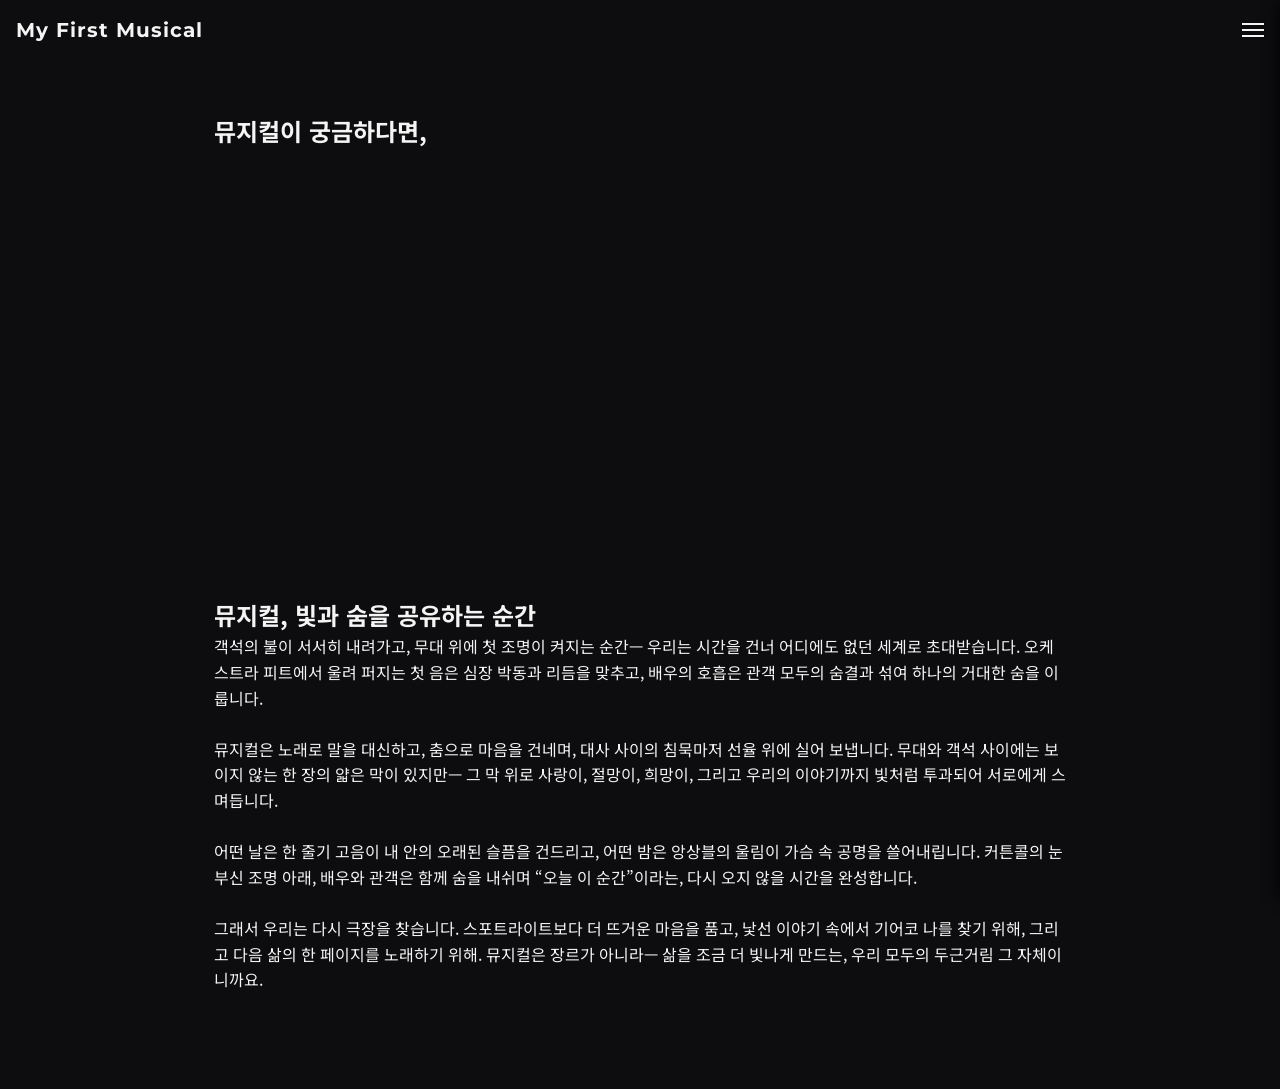
<file: pages/all-about.html>
<!DOCTYPE html>
<html lang="ko">
<head>
  <meta charset="UTF-8">
  <title>About Musical</title>
  <link rel="stylesheet" href="../css/style.css">
  <script defer src="../js/main.js"></script>
</head>

<body class="page">
  <header class="topbar">
    <h1 class="logo">
      <a href="../index.html">My&nbsp;First&nbsp;Musical</a>
    </h1>
    <button id="burger" class="burger" aria-label="메뉴">
      <span></span><span></span><span></span>
    </button>
  </header>

  <nav id="sidemenu" class="sidemenu">
    <ul>
      <li><a href="all-about.html">About&nbsp;Musical</a></li>

      <li>
        <a href="glossary.html">Musical&nbsp;Info.</a>
        <ul>
          <li><a href="glossary.html">  용어 백과</a></li>
          <li><a href="theaters-map.html">극장 지도</a></li>
          <li><a href="theaters.html">  극장 시야정보</a></li>
        </ul>
      </li>

      <li>
        <a href="tests.html">Test</a>
        <ul>
          <li><a href="today-num.html">  오늘의&nbsp;넘버</a></li>
          <li><a href="char-test.html">  뮤지컬&nbsp;인물&nbsp;테스트</a></li>
          <li><a href="taste-test.html">  뮤지컬&nbsp;취향&nbsp;테스트</a></li>
        </ul>
      </li>

      <li>
        <a href="reservation.html">Reservation</a>
        <ul>
          <li><a href="reservation.html#now-show">  현재 공연중인 뮤지컬</a></li>
          <li><a href="https://ticket.interpark.com" target="_blank" rel="noopener">  Interpark Ticket</a></li>
          <li><a href="https://www.ticketlink.co.kr" target="_blank" rel="noopener">  Ticketlink</a></li>
          <li><a href="https://ticket.yes24.com"     target="_blank" rel="noopener">  YES24 Ticket</a></li>
        </ul>
      </li>
    </ul>
  </nav>

  <main style="padding:6rem 1.5rem;max-width:900px;margin:auto;line-height:1.6;">

    <section style="padding:1rem 0; min-height:500px;">
      <h2>뮤지컬이 궁금하다면, </h2>
      <div style="overflow: auto;">
        <iframe width="100%" height="400"
          src="https://www.youtube.com/embed/a7VyF-_xXWY?autoplay=1&mute=1"
          title="뮤지컬 영상"
          frameborder="0"
          allow="autoplay; encrypted-media"
          allowfullscreen>
        </iframe>
      </div>
    </section>
    


    <h2>뮤지컬, ​빛과 숨을 공유하는 순간</h2>
<p>
  객석의 불이 서서히 내려가고, 무대 위에 첫 조명이 켜지는 순간—  
  우리는 시간을 건너 어디에도 없던 세계로 초대받습니다.  
  오케스트라 피트에서 울려 퍼지는 첫 음은 심장 박동과 리듬을 맞추고,  
  배우의 호흡은 관객 모두의 숨결과 섞여 하나의 거대한 숨을 이룹니다.
</p>

<p style="margin-top:1.6rem;">
  뮤지컬은 노래로 말을 대신하고, 춤으로 마음을 건네며,  
  대사 사이의 침묵마저 선율 위에 실어 보냅니다.  
  무대와 객석 사이에는 보이지 않는 한 장의 얇은 막이 있지만—  
  그 막 위로 사랑이, 절망이, 희망이, 그리고 우리의 이야기까지  
  빛처럼 투과되어 서로에게 스며듭니다.
</p>

<p style="margin-top:1.6rem;">
  어떤 날은 한 줄기 고음이 내 안의 오래된 슬픔을 건드리고,  
  어떤 밤은 앙상블의 울림이 가슴 속 공명을 쓸어내립니다.  
  커튼콜의 눈부신 조명 아래, 배우와 관객은 함께 숨을 내쉬며  
  “오늘 이 순간”이라는, 다시 오지 않을 시간을 완성합니다.
</p>

<p style="margin-top:1.6rem;">
  그래서 우리는 다시 극장을 찾습니다.  
  스포트라이트보다 더 뜨거운 마음을 품고,  
  낯선 이야기 속에서 기어코 나를 찾기 위해,  
  그리고 다음 삶의 한 페이지를 노래하기 위해.  
  뮤지컬은 장르가 아니라—  
  삶을 조금 더 빛나게 만드는,  
  우리 모두의 두근거림 그 자체이니까요.
</p>



    </div>
  </main>
</body>
</html>
</file>
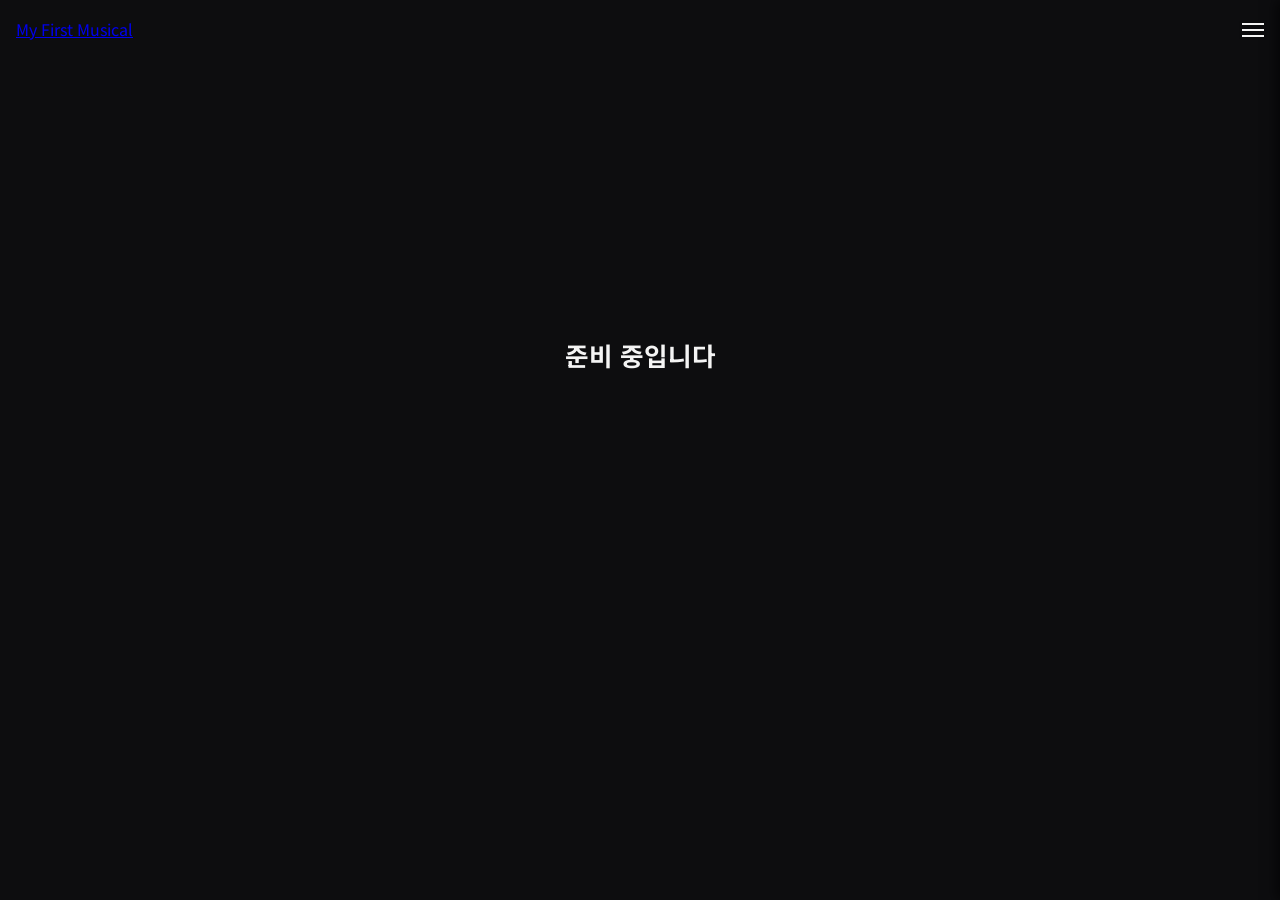
<file: pages/char-test.html>
<!DOCTYPE html><html lang="ko">
<head>
  <meta charset="UTF-8"><title>뮤지컬 취향 테스트</title>
  <link rel="stylesheet" href="../css/style.css">
  <script defer src="../js/main.js"></script>
<style>
.center-box{
  min-height:80vh;display:flex;flex-direction:column;
  justify-content:center;align-items:center;text-align:center;
}
.center-box h2{font-size:1.6rem;margin-bottom:.7rem;}
.center-box p{opacity:.8;}
</style>
</head>
<body class="page">
<header class="topbar">
  <a href="../index.html">My&nbsp;First&nbsp;Musical</a>
  <button id="burger" class="burger" aria-label="메뉴">
    <span></span><span></span><span></span>
  </button>
</header>
<nav id="sidemenu" class="sidemenu">
  <ul>
    <li><a href="all-about.html">About&nbsp;Musical</a></li>

    <li>
      <a href="glossary.html">Musical&nbsp;Info.</a>
      <ul>
        <li><a href="glossary.html">  용어 백과</a></li>
        <li><a href="theaters-map.html">극장 지도</a></li>
        <li><a href="theaters.html">  극장 시야정보</a></li>
      </ul>
    </li>

    <li>
      <a href="tests.html">Test</a>
      <ul>
        <li><a href="today-num.html">  오늘의&nbsp;넘버</a></li>
        <li><a href="char-test.html">  뮤지컬&nbsp;인물&nbsp;테스트</a></li>
        <li><a href="taste-test.html">  뮤지컬&nbsp;취향&nbsp;테스트</a></li>
      </ul>
    </li>

    <li>
      <a href="reservation.html">Reservation</a>
      <ul>
        <li><a href="reservation.html#now-show">  현재 공연중인 뮤지컬</a></li>
        <li><a href="https://ticket.interpark.com" target="_blank" rel="noopener">  Interpark Ticket</a></li>
        <li><a href="https://www.ticketlink.co.kr" target="_blank" rel="noopener">  Ticketlink</a></li>
        <li><a href="https://ticket.yes24.com"     target="_blank" rel="noopener">  YES24 Ticket</a></li>
      </ul>
    </li>
  </ul>
</nav>

<main class="center-box">
  <h2>준비 중입니다</h2>
  <!--<p>뮤지컬 인물 테스트는<br>현재 점검 중입니다.<br>빠른 시일 내에 만나 뵙겠습니다.</p>-->
</main>
</body></html>
</file>
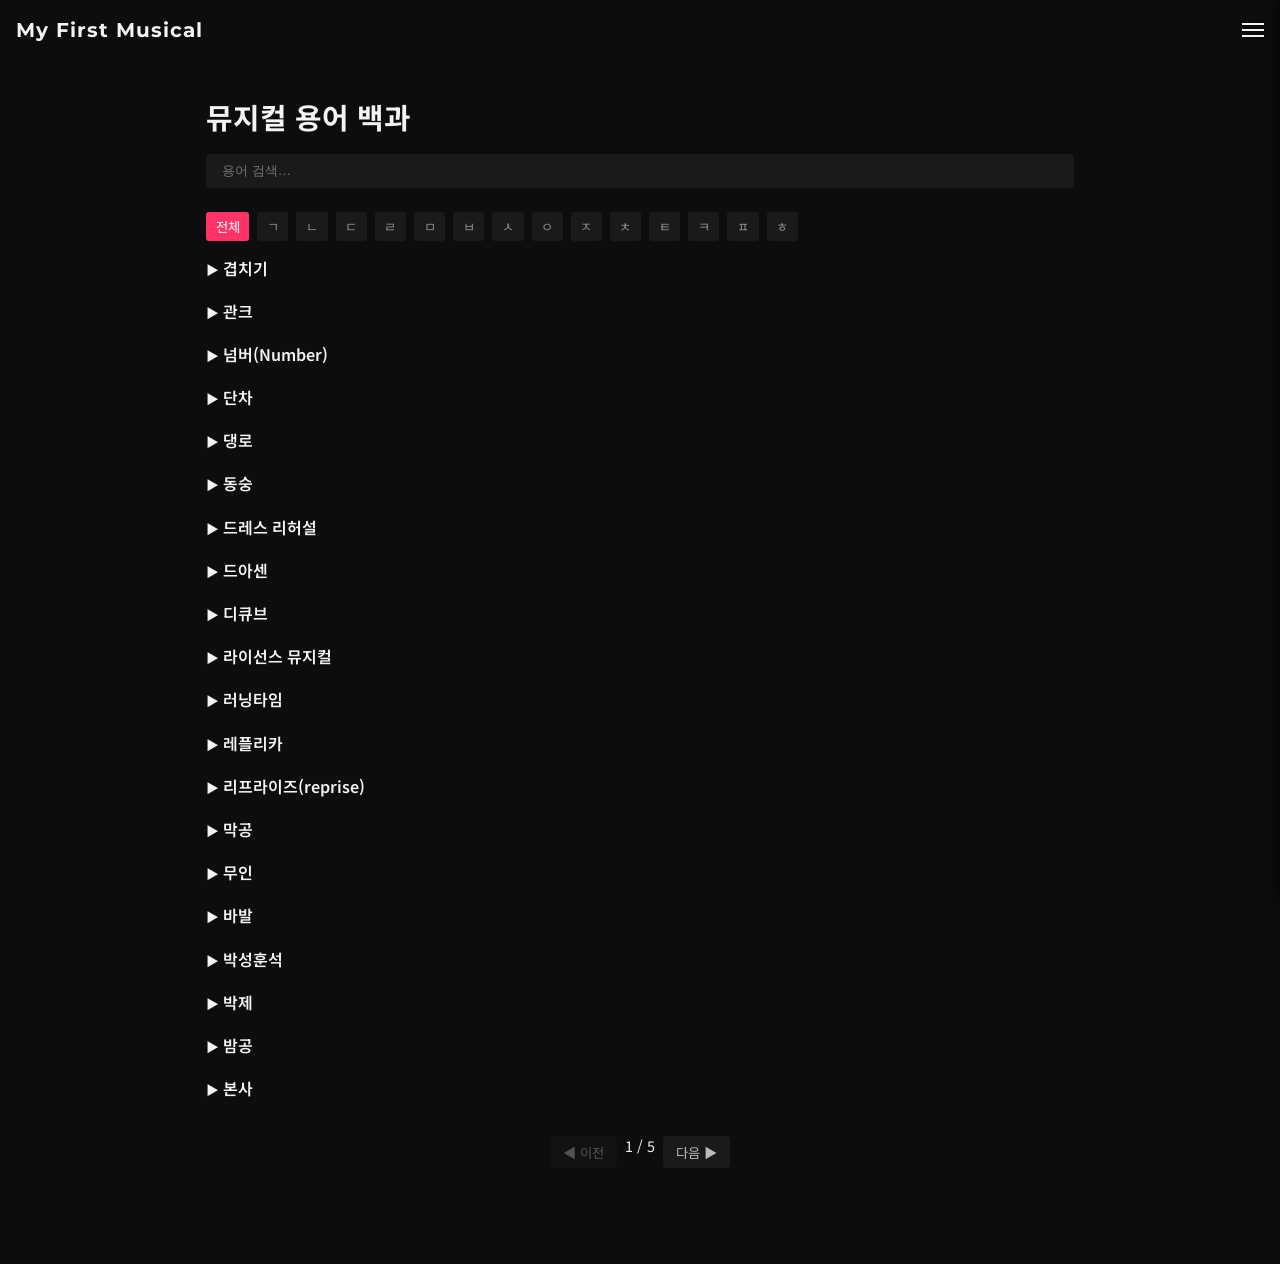
<file: pages/glossary.html>
<!DOCTYPE html>
<html lang="ko">
<head>
  <meta charset="UTF-8">
  <meta name="viewport" content="width=device-width,initial-scale=1.0">
  <title>뮤지컬 용어 백과</title>

  <link rel="stylesheet" href="../css/style.css">
  <script defer src="../js/main.js"></script> 
  <script defer src="../js/glossary-data.js"></script> 
  <script defer src="../js/glossary.js"></script> 
</head>

<body class="page">

  <header class="topbar">
    <h1 class="logo">
      <a href="../index.html">My&nbsp;First&nbsp;Musical</a>
    </h1>

    <button id="burger" class="burger" aria-label="메뉴">
      <span></span><span></span><span></span>
    </button>
  </header>

  <nav id="sidemenu" class="sidemenu">
    <ul>
      <li><a href="all-about.html">About&nbsp;Musical</a></li>

      <li>
        <a href="glossary.html">Musical&nbsp;Info.</a>
        <ul>
          <li><a href="glossary.html">  용어 백과</a></li>
          <li><a href="theaters-map.html">극장 지도</a></li>
          <li><a href="theaters.html">  극장 시야정보</a></li>
        </ul>
      </li>

      <li>
        <a href="tests.html">Test</a>
        <ul>
          <li><a href="today-num.html">  오늘의&nbsp;넘버</a></li>
          <li><a href="char-test.html">  뮤지컬&nbsp;인물&nbsp;테스트</a></li>
          <li><a href="taste-test.html">  뮤지컬&nbsp;취향&nbsp;테스트</a></li>
        </ul>
      </li>

      <li>
        <a href="reservation.html">Reservation</a>
        <ul>
          <li><a href="reservation.html#now-show">  현재 공연중인 뮤지컬</a></li>
          <li><a href="https://ticket.interpark.com" target="_blank" rel="noopener">  Interpark Ticket</a></li>
          <li><a href="https://www.ticketlink.co.kr" target="_blank" rel="noopener">  Ticketlink</a></li>
          <li><a href="https://ticket.yes24.com"     target="_blank" rel="noopener">  YES24 Ticket</a></li>
        </ul>
      </li>
    </ul>
  </nav>

  <main style="padding:6rem 1rem;max-width:900px;margin:auto;">
    <h2 style="font-size:1.8rem;margin-bottom:1rem;">뮤지컬 용어 백과</h2>

    <input id="search" type="search" placeholder="용어 검색…" 
           style="width:100%;padding:.6rem 1rem;border:none;border-radius:4px;margin-bottom:1.5rem;">

    <nav id="alpha" style="display:flex;gap:.5rem;flex-wrap:wrap;margin-bottom:1rem;font-size:.9rem;">
      <button data-prefix="all" class="tab on">전체</button>
      <button data-prefix="ㄱ">ㄱ</button>
      <button data-prefix="ㄴ">ㄴ</button>
      <button data-prefix="ㄷ">ㄷ</button>
      <button data-prefix="ㄹ">ㄹ</button>
      <button data-prefix="ㅁ">ㅁ</button>
      <button data-prefix="ㅂ">ㅂ</button>
      <button data-prefix="ㅅ">ㅅ</button>
      <button data-prefix="ㅇ">ㅇ</button>
      <button data-prefix="ㅈ">ㅈ</button>
      <button data-prefix="ㅊ">ㅊ</button>
      <button data-prefix="ㅌ">ㅌ</button>
      <button data-prefix="ㅋ">ㅋ</button>
      <button data-prefix="ㅍ">ㅍ</button>
      <button data-prefix="ㅎ">ㅎ</button>
    </nav>
    

    <dl id="glossary" class="glossary"></dl>

<div id="pager" style="margin-top:2rem;display:flex;gap:.5rem;justify-content:center;font-size:.9rem;">
  <button id="prev" disabled>◀ 이전</button>
  <span id="page-info">1 / 1</span>
  <button id="next" disabled>다음 ▶</button>
</div>

  </main>

</body>
</html>
</file>
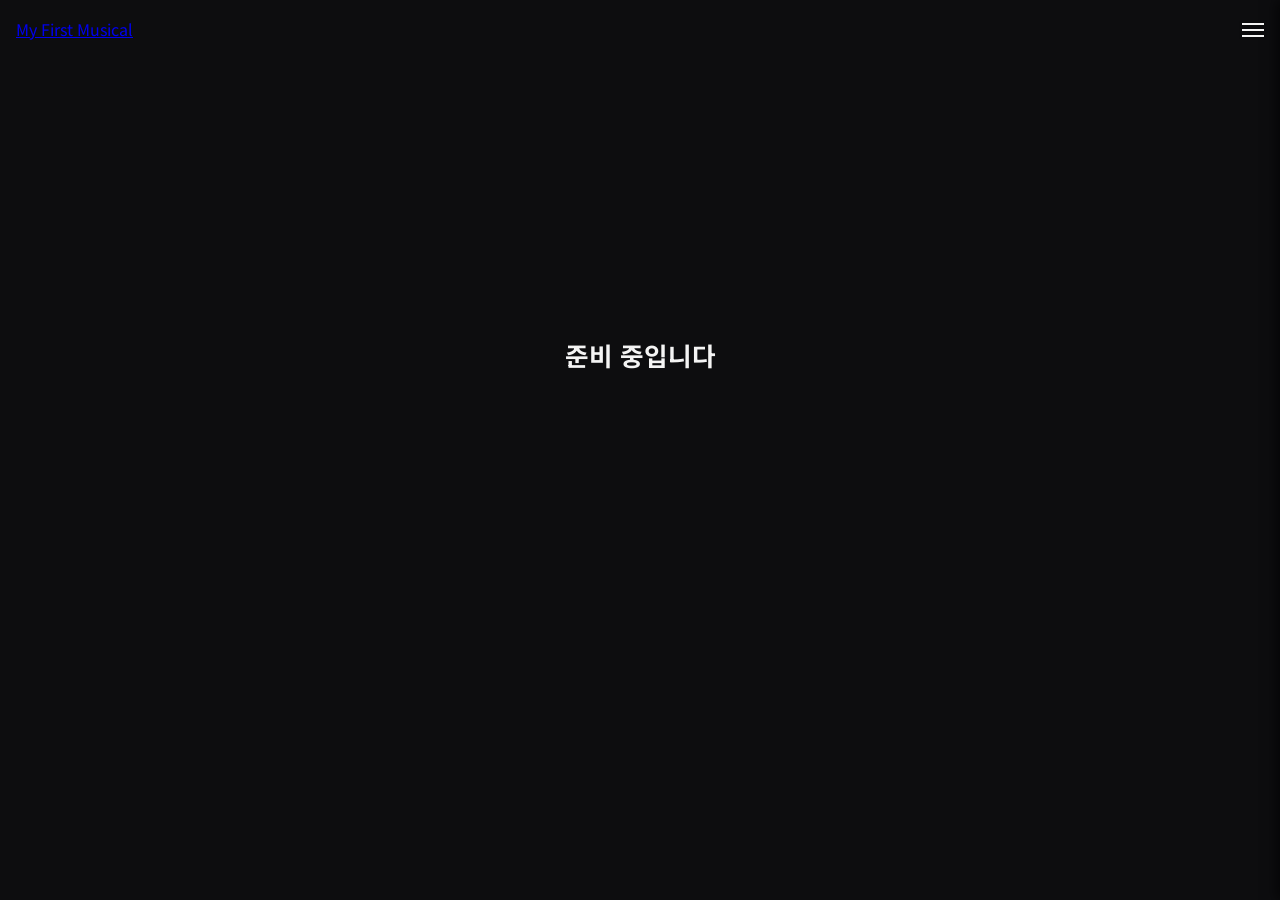
<file: pages/taste-test.html>
<!DOCTYPE html><html lang="ko">
<head>
  <meta charset="UTF-8"><title>뮤지컬 취향 테스트</title>
  <link rel="stylesheet" href="../css/style.css">
  <script defer src="../js/main.js"></script>
<style>
.center-box{
  min-height:80vh;display:flex;flex-direction:column;
  justify-content:center;align-items:center;text-align:center;
}
.center-box h2{font-size:1.6rem;margin-bottom:.7rem;}
.center-box p{opacity:.8;}
</style>
</head>
<body class="page">
<header class="topbar">
  <a href="../index.html">My&nbsp;First&nbsp;Musical</a>
  <button id="burger" class="burger" aria-label="메뉴">
    <span></span><span></span><span></span>
  </button>
</header>
<nav id="sidemenu" class="sidemenu">
  <ul>
    <li><a href="all-about.html">About&nbsp;Musical</a></li>

    <li>
      <a href="glossary.html">Musical&nbsp;Info.</a>
      <ul>
        <li><a href="glossary.html">  용어 백과</a></li>
        <li><a href="theaters-map.html">극장 지도</a></li>
        <li><a href="theaters.html">  극장 시야정보</a></li>
      </ul>
    </li>

    <li>
      <a href="tests.html">Test</a>
      <ul>
        <li><a href="today-num.html">  오늘의&nbsp;넘버</a></li>
        <li><a href="char-test.html">  뮤지컬&nbsp;인물&nbsp;테스트</a></li>
        <li><a href="taste-test.html">  뮤지컬&nbsp;취향&nbsp;테스트</a></li>
      </ul>
    </li>

    <li>
      <a href="reservation.html">Reservation</a>
      <ul>
        <li><a href="reservation.html#now-show">  현재 공연중인 뮤지컬</a></li>
        <li><a href="https://ticket.interpark.com" target="_blank" rel="noopener">  Interpark Ticket</a></li>
        <li><a href="https://www.ticketlink.co.kr" target="_blank" rel="noopener">  Ticketlink</a></li>
        <li><a href="https://ticket.yes24.com"     target="_blank" rel="noopener">  YES24 Ticket</a></li>
      </ul>
    </li>
  </ul>
</nav>

<main class="center-box">
  <h2>준비 중입니다</h2>
  <!--<p>뮤지컬 취향 테스트는<br>현재 점검 중입니다.<br>빠른 시일 내에 만나 뵙겠습니다.</p>-->
</main>
</body></html>
</file>
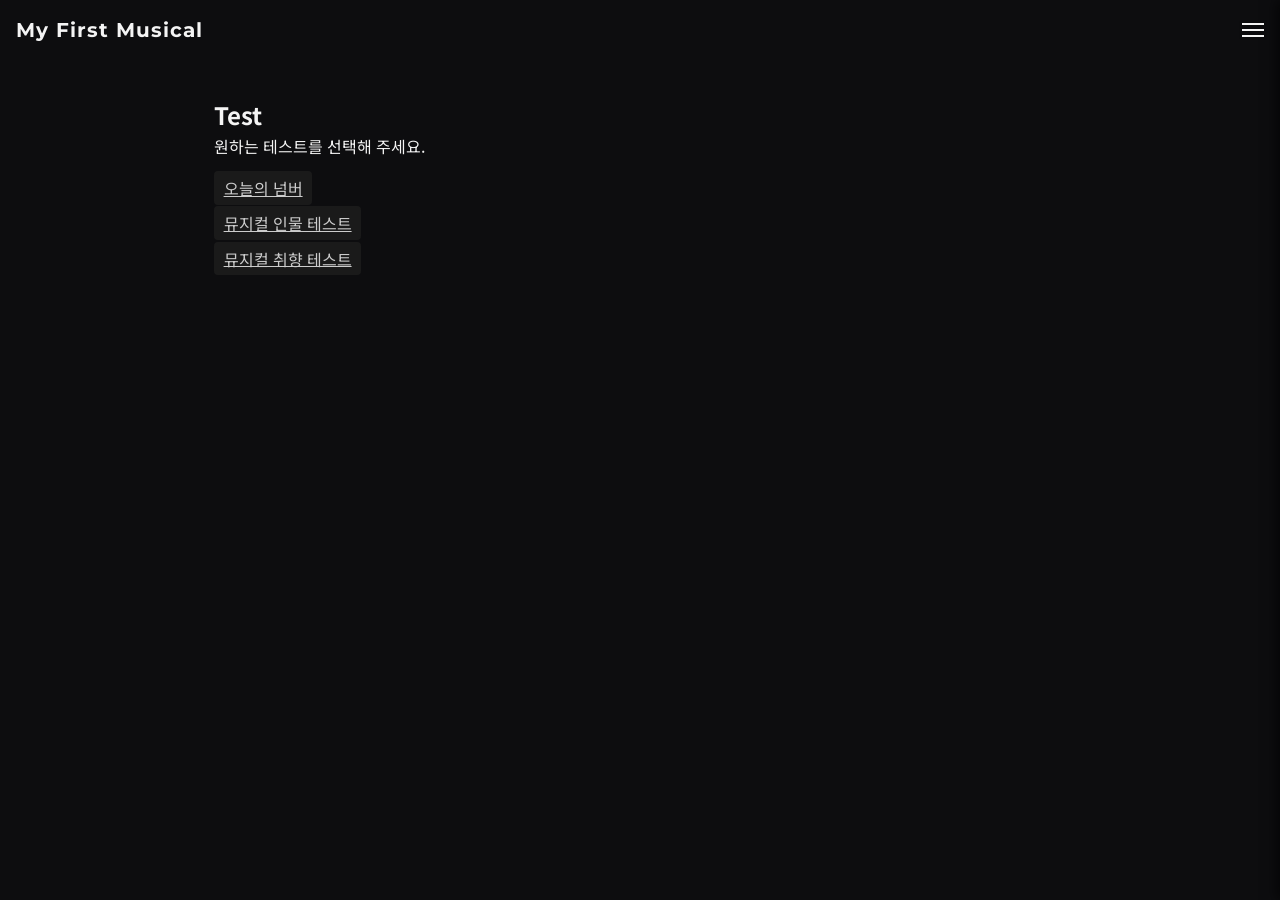
<file: pages/tests.html>
<!DOCTYPE html><html lang="ko">
<head>
  <meta charset="UTF-8"><title>Test 메뉴</title>
  <link rel="stylesheet" href="../css/style.css">
  <script defer src="../js/main.js"></script>
</head>
<body class="page">

<!--상단바 -->
<header class="topbar">
    <h1 class="logo">
      <a href="../index.html">My&nbsp;First&nbsp;Musical</a>
    </h1>
    <button id="burger" class="burger" aria-label="메뉴">
    <span></span><span></span><span></span>
    </button>
</header>
  
<!--사이드바-->
<nav id="sidemenu" class="sidemenu">
  <ul>
    <li><a href="all-about.html">About&nbsp;Musical</a></li>

    <li>
      <a href="glossary.html">Musical&nbsp;Info.</a>
      <ul>
        <li><a href="glossary.html">  용어 백과</a></li>
        <li><a href="theaters-map.html">극장 지도</a></li>
        <li><a href="theaters.html">  극장 시야정보</a></li>
      </ul>
    </li>

    <li>
      <a href="tests.html">Test</a>
      <ul>
        <li><a href="today-num.html">  오늘의&nbsp;넘버</a></li>
        <li><a href="char-test.html">  뮤지컬&nbsp;인물&nbsp;테스트</a></li>
        <li><a href="taste-test.html">  뮤지컬&nbsp;취향&nbsp;테스트</a></li>
      </ul>
    </li>

    <li>
      <a href="reservation.html">Reservation</a>
      <ul>
        <li><a href="reservation.html#now-show">  현재 공연중인 뮤지컬</a></li>
        <li><a href="https://ticket.interpark.com" target="_blank" rel="noopener">  Interpark Ticket</a></li>
        <li><a href="https://www.ticketlink.co.kr" target="_blank" rel="noopener">  Ticketlink</a></li>
        <li><a href="https://ticket.yes24.com"     target="_blank" rel="noopener">  YES24 Ticket</a></li>
      </ul>
    </li>
  </ul>
</nav>

<main style="padding:6rem 1.5rem;max-width:900px;margin:auto;line-height:1.6;">
  <h2>Test</h2>
  <p>원하는 테스트를 선택해 주세요.</p>
  <ul style="margin-top:1rem;list-style:none;display:grid;gap:.6rem;">
    <li><a href="today-num.html"  class="small-btn">오늘의 넘버</a></li>
    <li><a href="char-test.html"  class="small-btn">뮤지컬 인물 테스트</a></li>
    <li><a href="taste-test.html" class="small-btn">뮤지컬 취향 테스트</a></li>
  </ul>
</main>
</body></html>
</file>
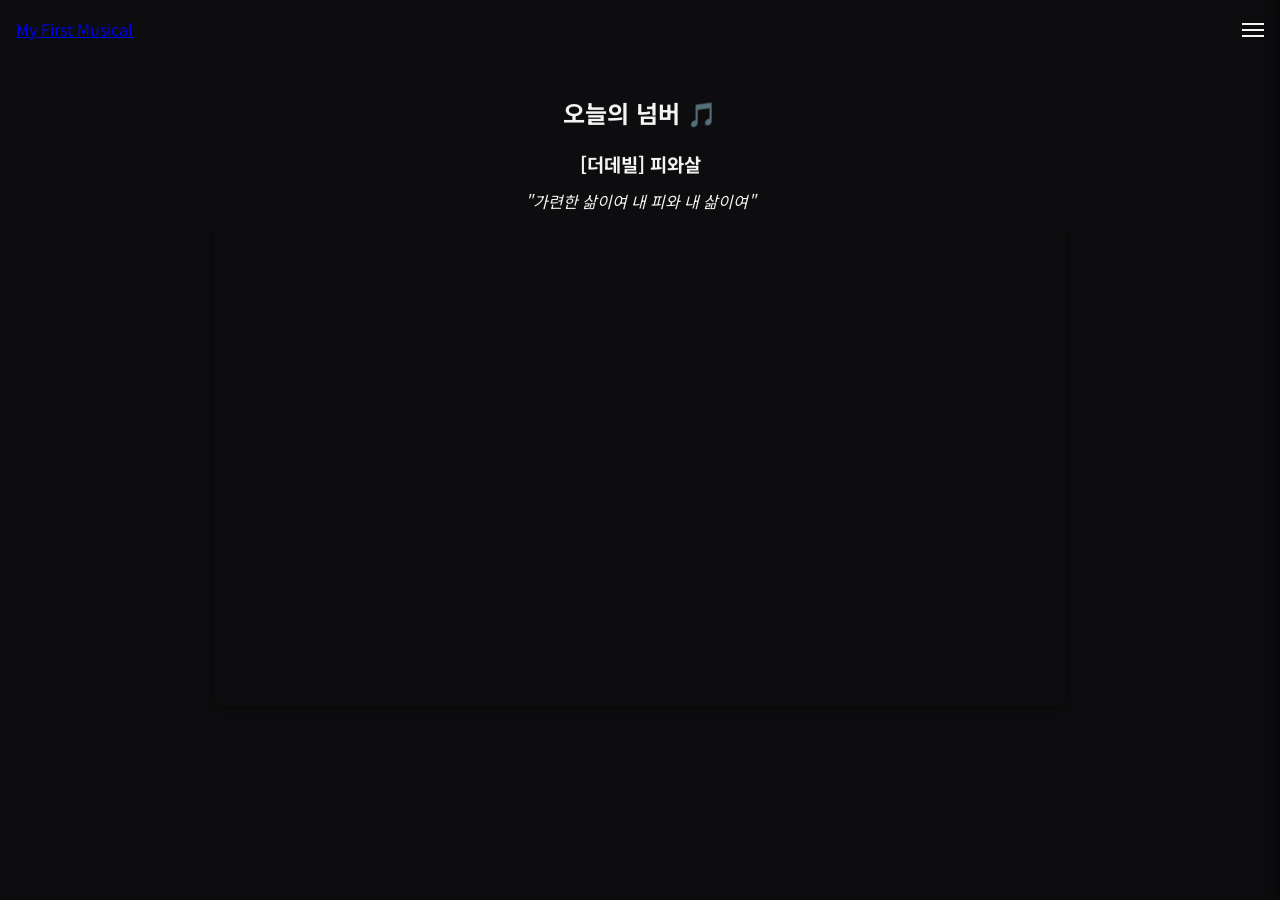
<file: pages/today-num.html>
<!DOCTYPE html><html lang="ko">
<head>
  <meta charset="UTF-8">
  <title>오늘의 넘버</title>
  <meta name="viewport" content="width=device-width,initial-scale=1.0">
  <link rel="stylesheet" href="../css/style.css">

  <!-- 공통 스크립트 -->
  <script defer src="../js/main.js"></script>

  <!-- ① 데이터 → ② 로직 순서 중요! -->
  <script defer src="../js/today-num-data.js"></script>
  <script defer src="../js/today-num.js"></script>
</head>

<body class="page">

  <!-- ── 상단바 ── -->
  <header class="topbar">
    <a href="../index.html">My&nbsp;First&nbsp;Musical</a>
    <button id="burger" class="burger" aria-label="메뉴">
      <span></span><span></span><span></span>
    </button>
  </header>

  <!-- ── 사이드바── -->
  <nav id="sidemenu" class="sidemenu">
    <ul>
      <li><a href="all-about.html">About&nbsp;Musical</a></li>

      <li>
        <a href="glossary.html">Musical&nbsp;Info.</a>
        <ul>
          <li><a href="glossary.html">  용어 백과</a></li>
          <li><a href="theaters-map.html">극장 지도</a></li>
          <li><a href="theaters.html">  극장 시야정보</a></li>
        </ul>
      </li>

      <li>
        <a href="tests.html">Test</a>
        <ul>
          <li><a href="today-num.html">  오늘의&nbsp;넘버</a></li>
          <li><a href="char-test.html">  뮤지컬&nbsp;인물&nbsp;테스트</a></li>
          <li><a href="taste-test.html">  뮤지컬&nbsp;취향&nbsp;테스트</a></li>
        </ul>
      </li>

      <li>
        <a href="reservation.html">Reservation</a>
        <ul>
          <li><a href="reservation.html#now-show">  현재 공연중인 뮤지컬</a></li>
          <li><a href="https://ticket.interpark.com" target="_blank" rel="noopener">  Interpark Ticket</a></li>
          <li><a href="https://www.ticketlink.co.kr" target="_blank" rel="noopener">  Ticketlink</a></li>
          <li><a href="https://ticket.yes24.com"     target="_blank" rel="noopener">  YES24 Ticket</a></li>
        </ul>
      </li>
    </ul>
  </nav>

<!-- ── 본문 ── -->
<main style="padding:6rem 1.5rem;max-width:900px;margin:auto;text-align:center;">
  <h2>오늘의 넘버 🎵</h2>
  <h3 id="title" style="margin-top:1.2rem;"></h3>
  <p id="lyric" style="margin:.8rem 0;font-style:italic;"></p>

  <!-- 16:9 비율 박스 (iframe 주입 위치) -->
  <div id="video-wrap"
       style="position:relative;padding-bottom:56.25%;height:0;border-radius:8px;
              overflow:hidden;box-shadow:0 4px 12px rgba(0,0,0,.4);">
  </div>
</main>

</body>
</html>
</file>
<file: css/style.css>
@import url('https://fonts.googleapis.com/css2?family=Montserrat:wght@400;700&display=swap');
@import url('https://fonts.googleapis.com/css2?family=Noto+Sans+KR:wght@300;400;700&display=swap');
@import url('https://fonts.googleapis.com/css2?family=Playfair+Display:wght@600&display=swap');
:root{
  --bg-main   : #0d0d0f;
  --bg-dark   : #131316;
  --text-main : #f4f4f4;
  --accent    : #ff3366;
  --transition: .4s cubic-bezier(.4,0,.2,1);
  --topbar-h  : 60px;
  font-size:16px;
}

*{margin:0;padding:0;box-sizing:border-box;}
body{
  background:var(--bg-main);
  color:var(--text-main);
  font-family:'Noto Sans KR',sans-serif;
  line-height:1.45;
}
/* 스크롤하기*/
.page{scroll-snap-type:y mandatory;scroll-behavior:smooth;}
.snap{scroll-snap-align:start;}
/* 상단바 */
.topbar{
  display:flex;justify-content:space-between;align-items:center;
  height:var(--topbar-h);padding:.75rem 1rem;
  position:fixed;top:0;left:0;right:0;z-index:1000;
  transition:background .25s ease;
  border-bottom:1px solid transparent;
}
body.index-page .topbar{
  background:transparent;
  border-bottom:1px solid rgba(255,255,255,.2);
}
.topbar.scrolled{
  background:rgba(13,13,15,.85);
  border-bottom:1px solid rgba(255,255,255,.1);
  backdrop-filter:blur(4px);
}
.logo{font:700 1.25rem 'Montserrat',serif;letter-spacing:.05em;}
.logo a{color:var(--text-main);text-decoration:none;}
body.index-page .logo a{color:#fff;text-shadow:0 0 6px rgba(0,0,0,.6);}
.logo a:hover{color:var(--accent);}
/*  햄버거---x*/
#burger{display:flex;flex-direction:column;gap:4px;background:none;border:none;
  cursor:pointer;z-index:1001;}
#burger span{width:22px;height:2px;background:var(--text-main);transition:var(--transition);box-shadow: 0 0 3px rgba(0,0,0,0.5);}
#burger.open span:nth-child(1){transform:translateY(6px) rotate(45deg);}
#burger.open span:nth-child(2){opacity:0;}
#burger.open span:nth-child(3){transform:translateY(-6px) rotate(-45deg);}
body.index-page #burger:hover + #sidemenu{right:0;}
/* 사이드바 */
.sidemenu{
  position:fixed;top:0;right:-260px;width:260px;height:100vh;
  padding:5rem 2rem;background:var(--bg-dark);
  box-shadow:-4px 0 12px rgba(0,0,0,.6);
  transition:var(--transition);z-index:999;
}
.sidemenu.open{right:0;}
.sidemenu ul{list-style:none;display:grid;gap:1.5rem;}
.sidemenu a{color:var(--text-main);text-decoration:none;font-size:1.1rem;}
.sidemenu a:hover{color:var(--accent);}
.sidemenu ul ul {
  margin-left: 1.5rem;
  display: grid;
  gap: 0.5rem;
  margin-top: 0.4rem; 
}
.sidemenu ul ul li {
  position: relative;
  padding-left: 1rem;
  font-size: 0.95rem;
  opacity: 0.9;
}
.sidemenu ul ul li::before {
  content: "–";
  position: absolute;
  left: 0;
  top: 0;
  color: var(--text-main);
  opacity: 0.8;
}
.sidemenu ul ul a{
  font-size:0.95rem;
  opacity:0.9;
}
/*메인화면1 */
.hero{height:100vh;position:relative;overflow:hidden;}
.slide{
  position:absolute;inset:0;background-size:cover;background-position:center;
  display:flex;justify-content:center;align-items:center;
  opacity:0;transition:opacity var(--transition);}
.slide.active{opacity:1;}
@media(max-width:600px){}
.hero::after{
  content:"";position:absolute;left:0;right:0;bottom:0;height:2vh;
  background:linear-gradient(to bottom,rgba(0,0,0,0) 0%,var(--bg-main) 100%);
  pointer-events:none;
}
.extra{min-height:80vh;display:flex;flex-direction:column;justify-content:center;align-items:center;}
.extra h2{font-size:2rem;margin-bottom:.5rem;}
/* 애니메이션*/
@keyframes fadeInDown{
  0%{opacity:0;transform:translateY(-10px);}
  100%{opacity:1;transform:translateY(0);}
}
/*사전*/
.glossary dt{
  font-weight:600;margin:1rem 0 .25rem;cursor:pointer;
  transition:color .3s;
}
.glossary dt::before{content:"▶ ";font-size:.8em;transition:transform .3s;}
.glossary dt.open::before{transform:rotate(90deg);}
.glossary dd{
  margin-left:1rem;overflow:hidden;max-height:0;
  transition:max-height .35s ease;
  color:#ccc;font-size:.95rem;line-height:1.5;
}
input[type=search]{background:#1a1a1a;color:#f4f4f4;}
#alpha button{
  background:#1a1a1a;border:none;border-radius:3px;padding:.3rem .6rem;
  cursor:pointer;color:#888;transition:.25s;font-family:inherit;
}
#alpha button.on,#alpha button:hover{background:#ff3366;color:#fff;}
#pager button{
  background:#1a1a1a;border:none;padding:.4rem .8rem;border-radius:4px;
  cursor:pointer;color:#bbb;transition:.25s;font-family:inherit;
}
#pager button:disabled{opacity:.4;cursor:default;}
#pager button:not(:disabled):hover{background:#ff3366;color:#fff;}
/*공연장 모달*/
.modal{
  position:fixed;inset:0;background:rgba(0,0,0,.75);
  display:none;align-items:center;justify-content:center;z-index:2000;
}
.modal.show{display:flex;}
.modal-box{
  width:min(90%,520px);max-height:90vh;overflow:auto;
  background:#1a1a1a;padding:1.5rem;border-radius:8px;
  box-shadow:0 8px 24px rgba(0,0,0,.6);position:relative;
}
#modal-close{
  position:absolute;top:.8rem;right:.8rem;
  background:none;border:none;font-size:1.2rem;color:#ccc;
  cursor:pointer;transition:.25s;
}
#modal-close:hover{color:#ff3366;}
.m-sub{font-size:.9rem;margin:.2rem 0;color:#bbb;}
.theater-list{display:grid;gap:1rem;margin-top:1rem;}
.t-item{cursor:pointer;font-weight:600;}
.t-item:hover{color:#ff3366;}

@keyframes fadeInModal {
  0% {
    opacity: 0;
    transform: scale(0.95);
  }
  100% {
    opacity: 1;
    transform: scale(1);
  }
}

.modal.show .modal-box {
  animation: fadeInModal 0.23s ease-out;
}

/* 현재 뮤지컬 캐러셀 */
.carousel{
  position:relative;
  overflow:hidden;
  padding:0 3.5rem;
  height:400px;
}
.carousel-track{
  display:flex;
  gap:1.5rem;
  transition:transform .6s ease;
}
.poster-card{
  flex:none;
  width:300px;
  height:400px;
  border-radius:16px;
  overflow:hidden;
  box-shadow:0 6px 18px rgba(0,0,0,.55);
}
.poster-card img{
  width:100%;height:100%;object-fit:cover;
}
/* 현재 뮤지컬 화살표*/
.nav{
  position:absolute;top:50%;transform:translateY(-50%);
  width:44px;height:44px;border-radius:50%;border:none;
  background:rgba(255,255,255,.05);color:#fff;font-size:1.4rem;
  display:flex;align-items:center;justify-content:center;
  cursor:pointer;transition:.25s;z-index:10;opacity:0; 
}
.carousel:hover .nav{opacity:.3;} 
.nav:hover{opacity:.9;background:#ff3366;}
.nav.prev{left:1rem;}
.nav.next{right:1rem;}
/* 포스터 나열*/
.grid{display:grid;grid-template-columns:repeat(auto-fill,minmax(140px,1fr));gap:1rem;margin-top:1rem;}
.card img{width:100%;height:200px;object-fit:cover;border-radius:6px;}
.card p{text-align:center;margin-top:.5rem;font-size:.9rem;}
/* 포스터모달 */
.modal{position:fixed;inset:0;background:rgba(0,0,0,.75);display:none;align-items:center;justify-content:center;z-index:2000;}
.modal.show{display:flex;}
.modal-box{width:min(90%,520px);max-height:90vh;overflow:auto;background:#1a1a1a;padding:1.5rem;border-radius:8px;box-shadow:0 8px 24px rgba(0,0,0,.6);position:relative;}
#m-close{position:absolute;top:.8rem;right:.8rem;background:none;border:none;font-size:1.2rem;color:#ccc;cursor:pointer;transition:.25s;}
#m-close:hover{color:#ff3366;}
.m-sub{font-size:.9rem;margin:.2rem 0;color:#bbb;}

.small-btn{background:#1a1a1a;border:none;border-radius:4px;padding:.3rem .6rem;cursor:pointer;color:#ccc;}
.small-btn:hover{background:#ff3366;color:#fff;}

.cta-pill{
  position:absolute;  
  top:  23rem;  
  left: 40rem;   
  z-index: 2;
  display:inline-flex; justify-content:center; align-items:center;
  padding:.5rem 1.5rem;
  border:2px solid rgba(255,255,255,.8);
  border-radius:9999px;
  font-size:0.95rem; color:#fff; text-decoration:none;
  backdrop-filter:blur(4px);
  background:rgba(0,0,0,.25);
  transition:all .3s ease;
}
.cta-pill:hover{
  transform:scale(1.06);
  box-shadow:0 4px 12px rgba(0,0,0,.45);
  border-color:#fff;
}
/*메인 추가 사진 중앙정렬*/
.theater-card{
  width:100vw;
  margin-left:50%; transform:translateX(-50%); 
  background-size:cover;
  background-position:center bottom;
  background-repeat:no-repeat;
  position:relative;
  display:flex;
  justify-content:flex-start;
  align-items:flex-start;
  padding:6rem 2rem 8rem;
  min-height:110vh;
  box-sizing:border-box;
}
/* 메인 사진 위에 그라 */
.theater-card::after{
  content:"";
  position:absolute; inset:0;
  height:8vh;
  background:linear-gradient(
            to bottom,
            rgba(13,13,15,1)    0%,
            rgba(13,13,15,0.65) 40%,
            rgba(13,13,15,0)   100%);
  pointer-events:none;
}
/* 메인 사진 아래 그라 */
.theater-card::before{
  content:"";
  position:absolute; inset:auto 0 0 0; 
  height:16vh;    
  background:linear-gradient(
            to bottom,
            rgba(13,13,15,0)     0%,
            rgba(13,13,15,0.25) 40%,
            rgba(13,13,15,0.85) 100%);
  pointer-events:none;
}
/* 메인 사진 사이 여백 조절 */
.theater-card + .theater-card{  margin-top:20vh; }

/* 메인 모차1 위에 그라 없애기 */
.theater-card:first-of-type{ padding-top:0; }
.theater-card + .theater-card {   margin-top: 120px; }
.theater-card:nth-of-type(2){
  background-size: 100% auto;
  background-position: center top;
  min-height: auto !important;
  padding-top: 0;
  margin-top:0 !important;
  padding-bottom: 0;
}
/* 메인 2번 사진 그라데이션 */
.theater-card:nth-of-type(2)::before{
  content:"";
  position:absolute; inset:auto 0 0 0; 
  height:28vh; 
  background:linear-gradient(
            to bottom,
            rgba(13,13,15,0)     0%,     
            rgba(13,13,15,.35)  25%, 
            rgba(13,13,15,.55)  55%,  
            rgba(13,13,15,.85)  80%, 
            rgba(13,13,15,1)   100%);  
  pointer-events:none;
  z-index:1; 
} 

.map-page{
  max-width:1200px;
  margin:auto;
  padding:6rem 1rem;
}

.map-page h2{
  margin-bottom:1rem;
}

#map{
  width:100%;
  height:750px;
  border-radius:12px;
  overflow:hidden;
}

.map-page{
  max-width:1200px;
  margin:auto;
  padding:6rem 1rem;
}

.map-page h2{
  margin-bottom:1rem;
}

.map-toolbar{
  display:flex;
  gap:10px;
  flex-wrap:wrap;
  margin-bottom:15px;
}

#map-search{
  flex:1;
  min-width:250px;
  padding:10px;
  border:none;
  border-radius:6px;
}

#reset-map{
  padding:10px 15px;
  cursor:pointer;
  border:none;
  border-radius:6px;
}

#count-info{
  display:flex;
  align-items:center;
  font-weight:600;
}

#map{
  width:100%;
  height:750px;
  border-radius:12px;
  overflow:hidden;
}

.leaflet-popup-content h3{
  margin:0 0 10px 0;
  font-size:16px;
}

.leaflet-popup-content p{
  margin:8px 0;
}
</file>
